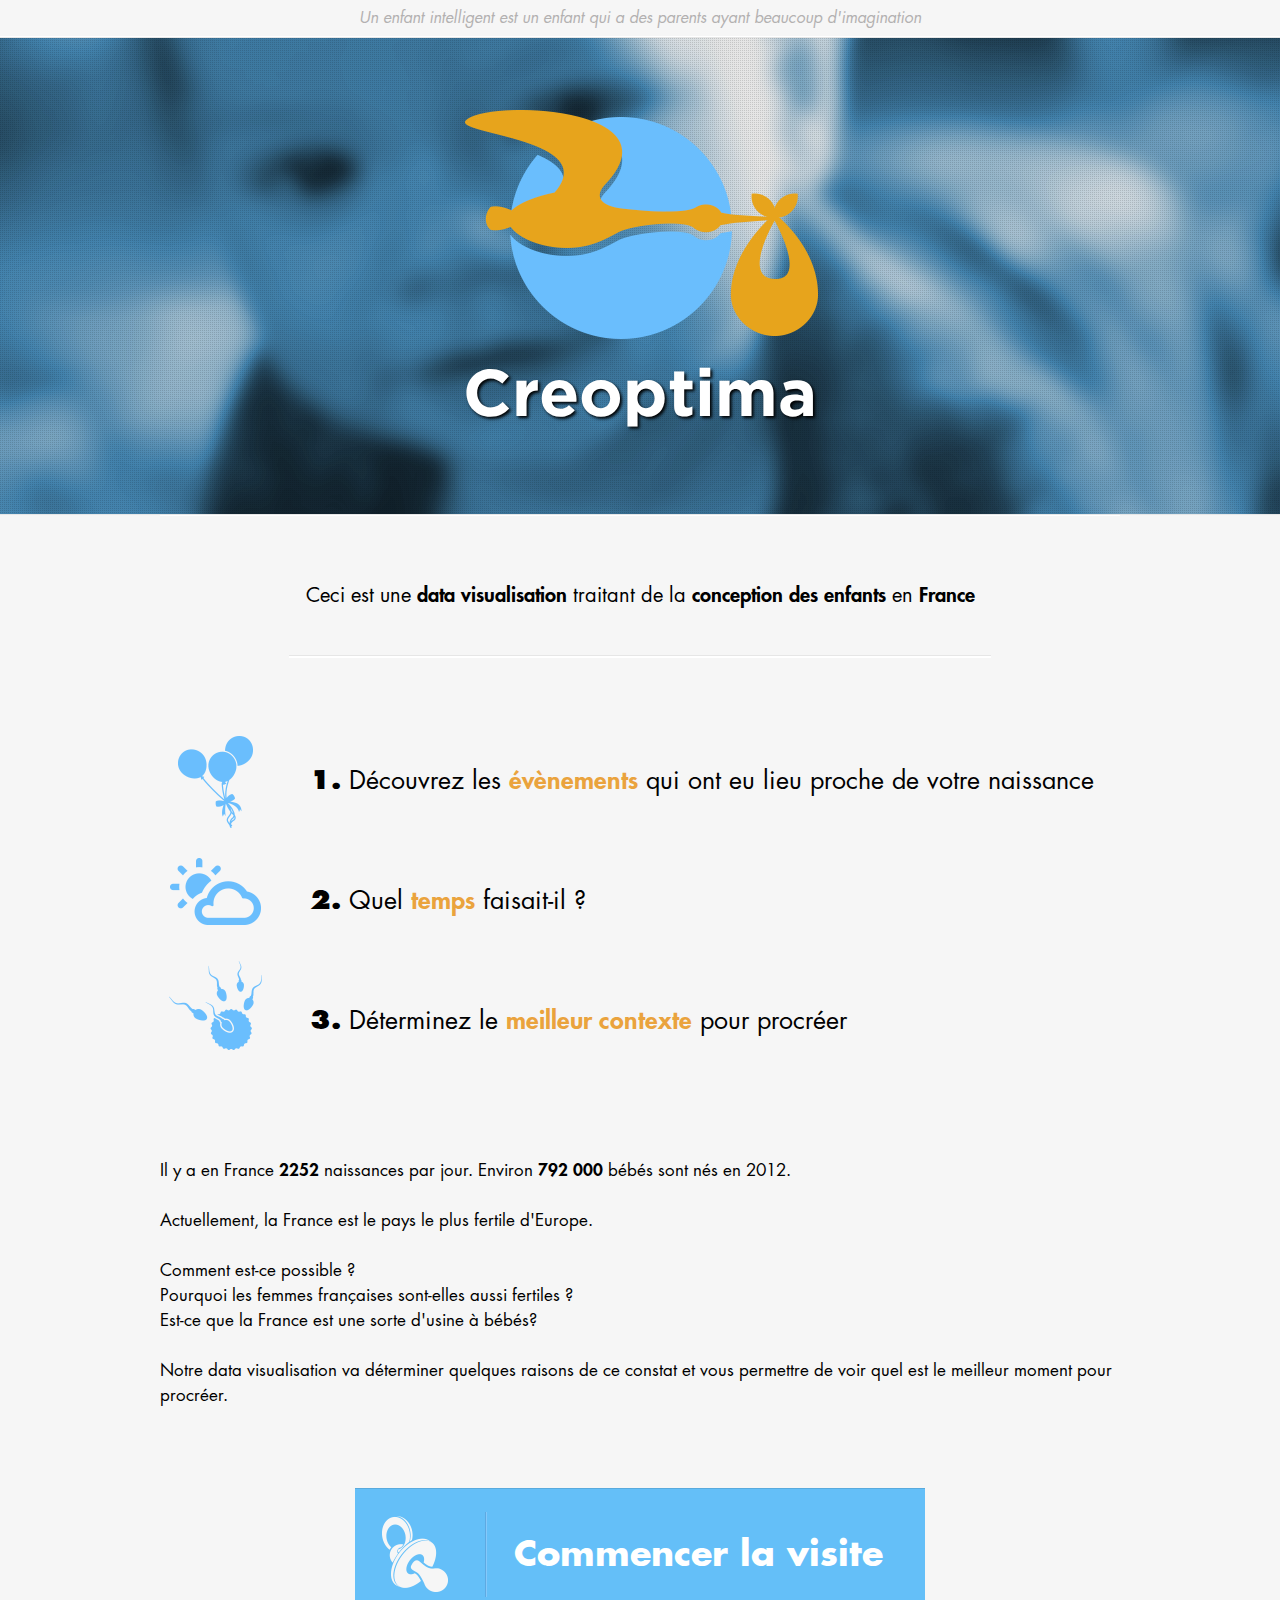
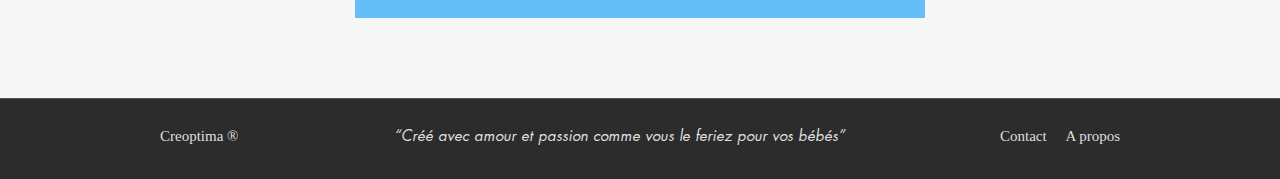
<file: index.html>
<!doctype html>
<html lang="en">
<head>
	<meta charset="UTF-8">
	<title>Creoptima</title>
	<link rel="stylesheet" href="css/reset.css">
	<link rel="stylesheet" href="css/style.css">
</head>
<body>
	<header>Un enfant intelligent est un enfant qui a des parents ayant beaucoup d'imagination</header>
	<figure class="top">
		<div id="logo">
			<img src="css/img/logo.png" alt="logo"/><br/>
			<h1>Creoptima</h1>
		</div>
	</figure>
	<div class="container">
		<p>
			Ceci est une <strong>data visualisation</strong> traitant de la <strong>conception des enfants</strong> en <strong>France</strong>
		</p>
		<hr>
		<ul>
			<li class="event"><span>1.</span> Découvrez les <strong>évènements</strong> qui ont eu lieu proche de votre naissance</li>
			<li class="weather"><span>2.</span> Quel <strong>temps</strong> faisait-il ? </li>
			<li class="context"><span>3.</span> Déterminez le <strong>meilleur contexte</strong> pour procréer</li>
		</ul>
		<div class="detail">
			Il y a en France <strong>2252</strong> naissances par jour. Environ <strong>792 000</strong> bébés sont nés en 2012.<br><br>
			 
			Actuellement, la France est le pays le plus fertile d'Europe. <br><br>

			Comment est-ce possible ?<br>
			Pourquoi les femmes françaises sont-elles aussi fertiles ?<br>
			Est-ce que la France est une sorte d'usine à bébés?<br><br>

			Notre data visualisation va déterminer quelques raisons de ce constat et vous permettre de voir quel est le meilleur moment pour procréer.
		</div>
	
		<div class="button">
			<div><a href="start.php">Commencer la visite</a></div>
			
		</div>
	</div>
	<footer>
		<div class="footer_wrapper">
			<span>Creoptima ®</span>
			<span>“Créé avec amour et passion comme vous le feriez pour vos bébés”</span>
			<span>Contact&nbsp;&nbsp;&nbsp;&nbsp;&nbsp;A propos</span>	
		</div>
		
	</footer>
</body>
</html>
</file>
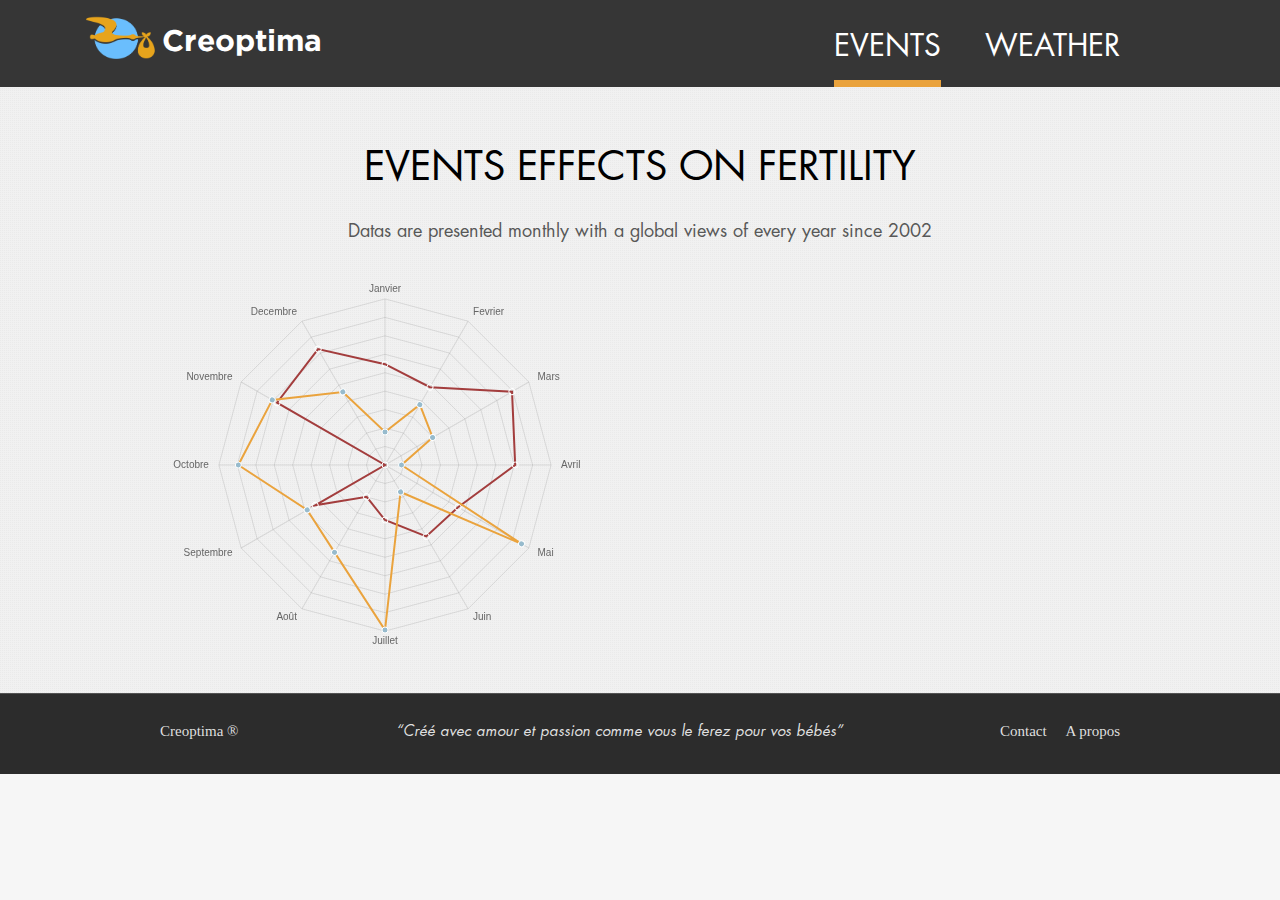
<file: radar.html>
<!doctype html>
<html lang="en">
<head>
	<meta charset="UTF-8">
	<title>Creoptima</title>
	<link rel="stylesheet" href="css/reset.css">
	<link rel="stylesheet" href="css/style.css">
	<script src="js/Chart.js"></script>
</head>
<body>

	<nav>
				<a href="#"><div id="logomini">Creoptima</div></a>

		<div class="wrap">

		<ul>
		<li><a href="#" class="selected">Events</a></li>
		<li><a href="#">Weather</a></li>
		</ul> 
		</div>	
	</nav>
	<div class="texture">
		<div class="wrap">
			<div>
				<h1 id="radarh1">EVENTS EFFECTS ON FERTILITY</h1>
				<h2 id="radarh2">Datas are presented monthly with a global views of every year since 2002</h2>
			</div>
			<canvas id="canvas" height="450" width="450"></canvas>
		</div>
	</div>
		


	<script>

		var radarChartData = {
			labels : ["Janvier","Fevrier","Mars","Avril","Mai","Juin","Juillet","Août","Septembre","Octobre","Novembre","Decembre"],
			datasets : [
				{
					fillColor : "rgba(220,220,220,0)",
					strokeColor : "rgba(163,61,61,1)",
					pointColor : "gba(0,0,0,1)",
					pointStrokeColor : "#fff",
					data : [65,59,90,81,56,55,40,30,54,10,78,83]
				},
				{
					fillColor : "rgba(151,187,205,0)",
					strokeColor : "rgba(234,163,61,1)",
					pointColor : "rgba(151,187,205,1)",
					pointStrokeColor : "#fff",
					data : [28,48,40,19,96,27,100,65,59,90,81,56]
				}
			]
			
		}

	var myRadar = new Chart(document.getElementById("canvas").getContext("2d")).Radar(radarChartData,{scaleShowLabels : false, pointLabelFontSize : 10});
	
	</script>


	<footer>
		<div class="footer_wrapper">
			<span>Creoptima ®</span>
			<span>“Créé avec amour et passion comme vous le ferez pour vos bébés”</span>
			<span>Contact&nbsp;&nbsp;&nbsp;&nbsp;&nbsp;A propos</span>	
		</div>
		
	</footer>
	</body>
</html>
</file>
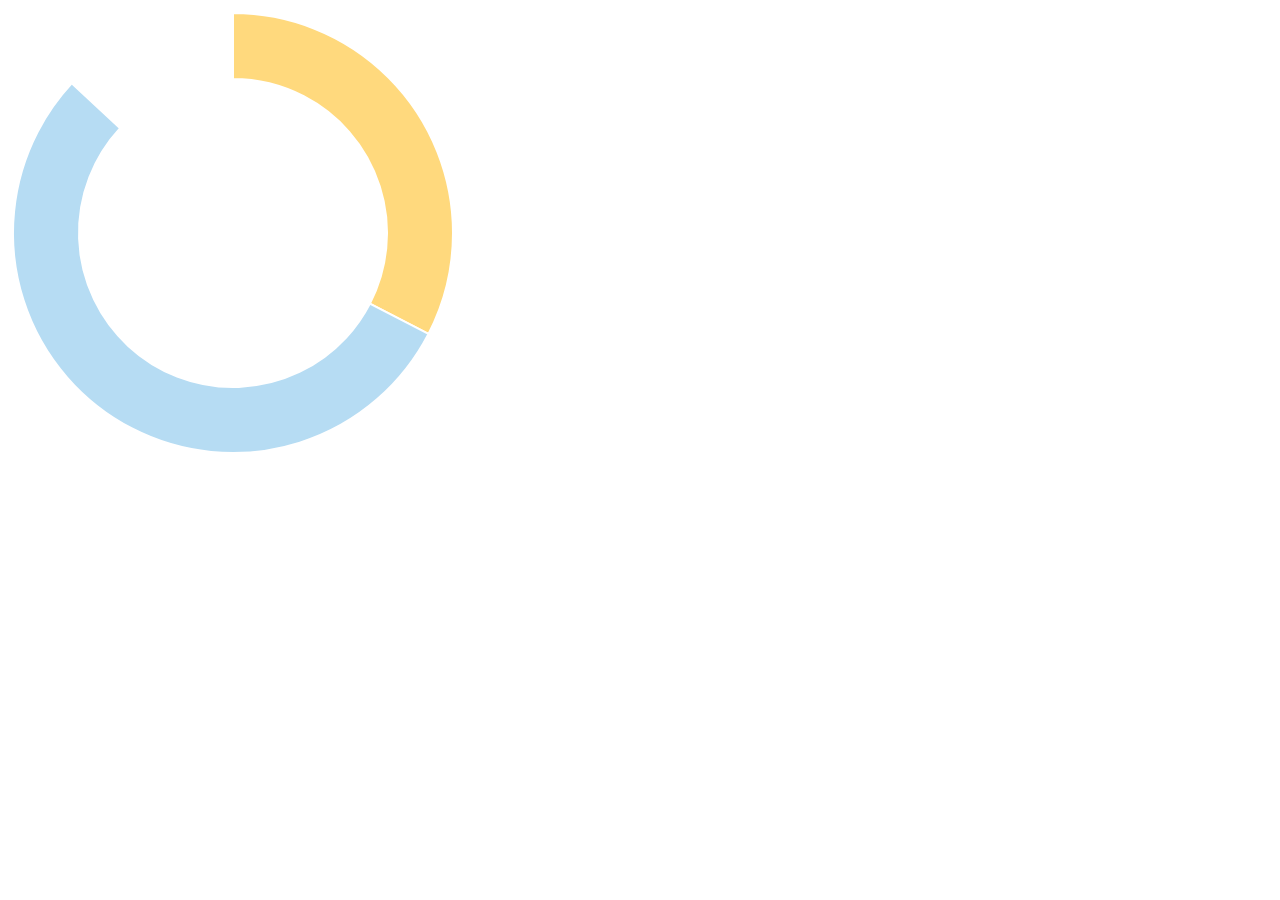
<file: js/rond.html>
<!doctype html>
<html>
	<head>
		<title>Doughnut Chart</title>
		<script src="Chart.js"></script>
		<meta name = "viewport" content = "initial-scale = 1, user-scalable = no">
		<style>
			canvas{
			}
		</style>
	</head>
	<body>
		<canvas id="canvas" height="450" width="450"></canvas>
<?php 
include('db.php');

$sqltaux='SELECT * FROM meteo WHERE region="Alsace" OR region="Ile-de-France"';

 ?>

	<script>

		var doughnutData = [
				{
					value: 30,
					color:"#ffd97d"
				},
				{
					value : 50,
					color : "#b6dcf3"
				}
			
			];



	var myDoughnut = new Chart(document.getElementById("canvas").getContext("2d")).Doughnut(doughnutData);
	
	</script>
	</body>
</html>
</file>
<file: css/style.css>
@font-face {
    font-family: FuturaBookOblique;
    src: url(fonts/FuturaStd-BookOblique.otf);
}
@font-face {
    font-family: FuturaBook;
    src: url(fonts/FuturaStd-Book.otf);
}
@font-face {
    font-family: FuturaBold;
    src: url(fonts/FuturaStd-Bold.otf);
}
@font-face {
    font-family: FuturaExtraBold;
    src: url(fonts/FuturaStd-ExtraBold.otf);
}

@font-face {
    font-family: FuturaMedium;
    src: url(fonts/FuturaStd-Medium.otf);
}
@font-face {
    font-family: FuturaHeavy;
    src: url(fonts/FuturaStd-Heavy.otf);
}
@font-face {
    font-family: GothamBold;
    src: url(fonts/Gotham-Bold.otf);
}

/* Général
*****************************************************/
body{
	background-color:#f6f6f6;
	width:100%;
}
.wrap{
	margin:0 auto;
	width:960px;
}


/* Header
*****************************************************/
header{
	background-color: #f6f6f6;
	border-bottom:1px solid #fff ;
	color:#b3b1b1;
	font-family:FuturaBookOblique;
	padding:10px 0 10px 0;
	text-align: center;
}

.top{
	background:url("img/bgTop.png") no-repeat;
	background-position: center;
	border-bottom:1px solid #e6e6e6 ;
	border-top:1px solid #e6e6e6 ;
	-webkit-background-size: cover;
	-moz-background-size: cover;
	-o-background-size: cover;
	background-size: cover;
	height: 476px;
}

#logo{
	color:#fff;
	padding-top:50px;
	text-align: center;
	text-shadow: #000 0.1em 0.1em 0.2em;
}
 
h1{
	font-family:GothamBold;
	font-size:66px;
}

strong{
	font-family:FuturaHeavy;
}



/* Container
*****************************************************/
.container{
	border-top:1px solid #fff;
	font-family:FuturaBook;
	font-size: 30px;
	height: 100%;
	margin:0 auto;
	margin-bottom: 80px;
	padding-top: 70px;
	width:960px;
}
.container p{
	margin-bottom:50px;
	font-size:20px;
	text-align: center;
}

hr{
	border:1px solid #fff;
	box-shadow:0px -1px #e6e6e6;
	margin-bottom: 60px;
	width: 700px;
}

.container ul li{
	font-size: 25px;
	height: 70px;
	padding: 50px 0 0 150px;
}
.container ul li strong{
	color:#eaa33d;
}
.container ul li span{
	font-family:FuturaExtraBold;
}
.event{
	background:url(img/event.png) no-repeat 0 0;
}
.weather{
	background:url(img/weather.png) no-repeat 0 0;
}
.context{
	background:url(img/context.png) no-repeat 0 0;
}

.detail{
	font-size:17px;
	line-height: 25px;
	margin-top:80px;
	margin-bottom:80px;
}

.detail span{
	color:#eaa33d;
	font-family:FuturaBookOblique;
}

.button{
	background-color:#64bff8;
	border-top:1px solid #59aadd;
	height:129px;
	margin:auto ;
	width:570px;
}
.button div{

	background:url('img/button.png') no-repeat 15px 19px;
}
.button a{
	color: #fff;
	display: block;
	font-family: FuturaBold;
	font-size: 35px;
	height: 81px;
	text-decoration: none;
	width: 411px;
	padding: 48px 0 0 159px;
}




/* Footer
************************************************/
footer{
	background-color:#2c2c2c;
	border-top:1px solid #535353;
	color:#dfdfdf;
	font-size:15px;
	height:50px;
	padding-top:30px;
	text-align:center;
}
footer .footer_wrapper{
	margin:auto;
	width:960px;
}

footer .footer_wrapper span:first-child{
	float:left;
}

footer .footer_wrapper span:nth-child(2){
	font-family:FuturaBookOblique;
}

footer .footer_wrapper span:nth-child(3){
	float:right;
}






/* RADAR CHART
************************************************/

nav{
	height: 87px;
	width: 100%;
	background-color: #363636;
}

nav li{
	color:white;
	display: inline-block;
	margin-left:40px;
	text-transform: uppercase;
	font-family: FuturaBook;
	font-size: 30px;
}

nav ul{
		float: right;

}


nav li a{
	color:white;
	display: inline-block;
	text-transform: uppercase;
	font-family: FuturaBook;
	font-size: 30px;
	text-decoration: none;
	padding-top:31px;
	height: 49px;
	

}

nav li a:hover, .selected{
	border-bottom: 7px solid #eaa33d;
}

#logomini{
	background-image:url(img/logo.png);
	background-size: 76px 49px;
	background-repeat: no-repeat;
	background-position: 0 13px;
	color: #fff;
	display: inline-block;
	float: left;
	font-family: GothamBold;
	font-size: 30px;
	height:49px;
	margin-left: 82px;
	padding-left: 80px;
	padding-top:25px;
	width: 300px;
}

#radarh1{
	font-size: 40px;
	font-family: FuturaBook;
	text-align: center;
}

#radarh2{
	color: #585858;
	font-size: 18px;
	font-family: FuturaBook;
	margin-top: 35px;
	text-align: center;
}

.texture{
	background:url('img/texture.png');
	padding-top:60px;
}

#start .texture div:nth-child(2){
	height: 575px;
	text-align: center;
}	
#centre{
	background: url('img/center.png') no-repeat 0 0;
	display: inline-block;
	height: 108px;
	left: 428px;
	position: relative;
	top: -271px;
	width: 108px;
}

.texture ul
{
    list-style-type:none;
    text-align:center;
}
.texture li
{
    display:inline;
    font-size: 14px;
	font-family:'Titillium Web', sans-serif;
}
.texture li:not(:last-child):after
{
	color:#000;
    content:' | ';
}

.texture ul li a{
	color: #000;
	text-decoration: none
}

.premier{
	color:rgba(163,61,61,1);
}
.deux{
	color:rgba(234,163,61,1);
}

.anneeget{
	cursor: pointer;
}

#start canvas{
	margin-top: 49px;
	margin-right: 97px;
}

.wrap ul:nth-child(4){
	padding-bottom:100px;
}


/* METEO
************************************************/
#ensoleillement{
	margin-top: 20px;
	margin-left: 87px;
	margin-bottom: 33px;
}
#ensoleillement h2{
	float: left;
	font-family: FuturaBook;
	font-size: 24px;
	padding-bottom: 175px;
	text-transform:uppercase;
	-webkit-transform:  rotate(-90deg);/* Agrandissement de la photo à l'échelle 1.4 et rotation de -10 degrés */
    -moz-transform: rotate(-90deg);
    -o-transform: rotate(-90deg);
    transform: rotate(-90deg);
}
#meteo .texture li:not(:last-child):after
{	content: "";
}

#ensoleillement ul, #pluie ul{
	display: inline;
	width: 803px;
}
#ensoleillement li:first-child, #pluie li:first-child {
	border-left: 1px solid #000;
}
#ensoleillement li {
	border-right: 1px solid #000;
	background-color:#ffd97d;
	display: inline-block;
	font-family: FuturaMedium;
	margin-left: -4px;
	height: 300px;
	text-align: center;
	width: 36px;

}
#ensoleillement li div.barre{
	background:url('img/texture.png');
	height: 100px;
}
#ensoleillement li div.pushbottom{
	padding-top: 250px;
}
#ensoleillement li div.region{
	display: block;
	height: 35px;
	line-height: 32px;
	position: relative;
	right: 71px;
	text-align: left;
	bottom: 78px;
	width: 177px;
	-webkit-transform:  rotate(-90deg);/* Agrandissement de la photo à l'échelle 1.4 et rotation de -10 degrés */
    -moz-transform: rotate(-90deg);
    -o-transform: rotate(-90deg);
    transform: rotate(-90deg);
	
}
#frise{
	background:url('img/frise.png') no-repeat 0 0;
	height: 60px;
	margin-left: 46px;
	margin-bottom:8px;
	width: 898px
}

#pluie{
	margin-left:87px;
	padding-bottom: 70px;
}
#pluie ul{

}
#pluie li {
	border-right: 1px solid #000;
	background:url("img/texture.png");
	display: inline-block;
	font-family: FuturaMedium;
	margin-left: -4px;
	height: 300px;
	text-align: center;
	width: 36px;

}

#pluie li div.region{
	display: block;
	height: 35px;
	line-height: 32px;
	width: 170px;
	right: 68px;
	top: 91px;
	text-align: right;
	position: relative;
	-webkit-transform:  rotate(-90deg);/* Agrandissement de la photo à l'échelle 1.4 et rotation de -10 degrés */
    -moz-transform: rotate(-90deg);
    -o-transform: rotate(-90deg);
    transform: rotate(-90deg);
	
}

#pluie li div.barre{
	background-color:#b6dcf3;
	height: 100px;
}

#etat-soleil{
	background: url('img/soleil.png') no-repeat 217px 3px;
	font-family: FuturaMedium;
	font-size: 24px;
	position: relative;
	display: block;
	line-height: 64px;
	height: 63px;
	right: 475px;
	bottom: 116px;
	-webkit-transform: rotate(-90deg);
	-moz-transform: rotate(-90deg);
	-o-transform: rotate(-90deg);
	transform: rotate(-90deg);
}

#etat-pluie{
	background: url('img/pluie.png') no-repeat 177px 10px;
	font-family: FuturaMedium;
	font-size: 24px;
	position: relative;
	display: block;
	line-height: 64px;
	height: 63px;
	right: 475px;
	bottom: 116px;
	-webkit-transform: rotate(-90deg);
	-moz-transform: rotate(-90deg);
	-o-transform: rotate(-90deg);
	transform: rotate(-90deg);
}
#comparaison{
	padding-bottom: 100px;
}
#comparaison canvas{
	float: left;
	margin-left: 51px;
}

#comparaison div{
	font-family: FuturaMedium;
	font-size: 30px;
	
}
#cns{
	margin-bottom: 31px;
}
#comparaison div.stats{
	font-family: FuturaBold;
	position: relative;
	top: 240px;
	font-size: 30px;
	left: 179px;
}
.baby{
	background:url('img/baby.png') no-repeat 0 0;
	float:left;
	height: 87px;
	width: 126px;
}
.nomregion{
	float:left;
}
.nomregion:first-child{
	margin-left: 181px;
}
.nomregion:nth-child(2){
	margin-left: 274px;
}
.clear{
	clear:both;
}
</file>
